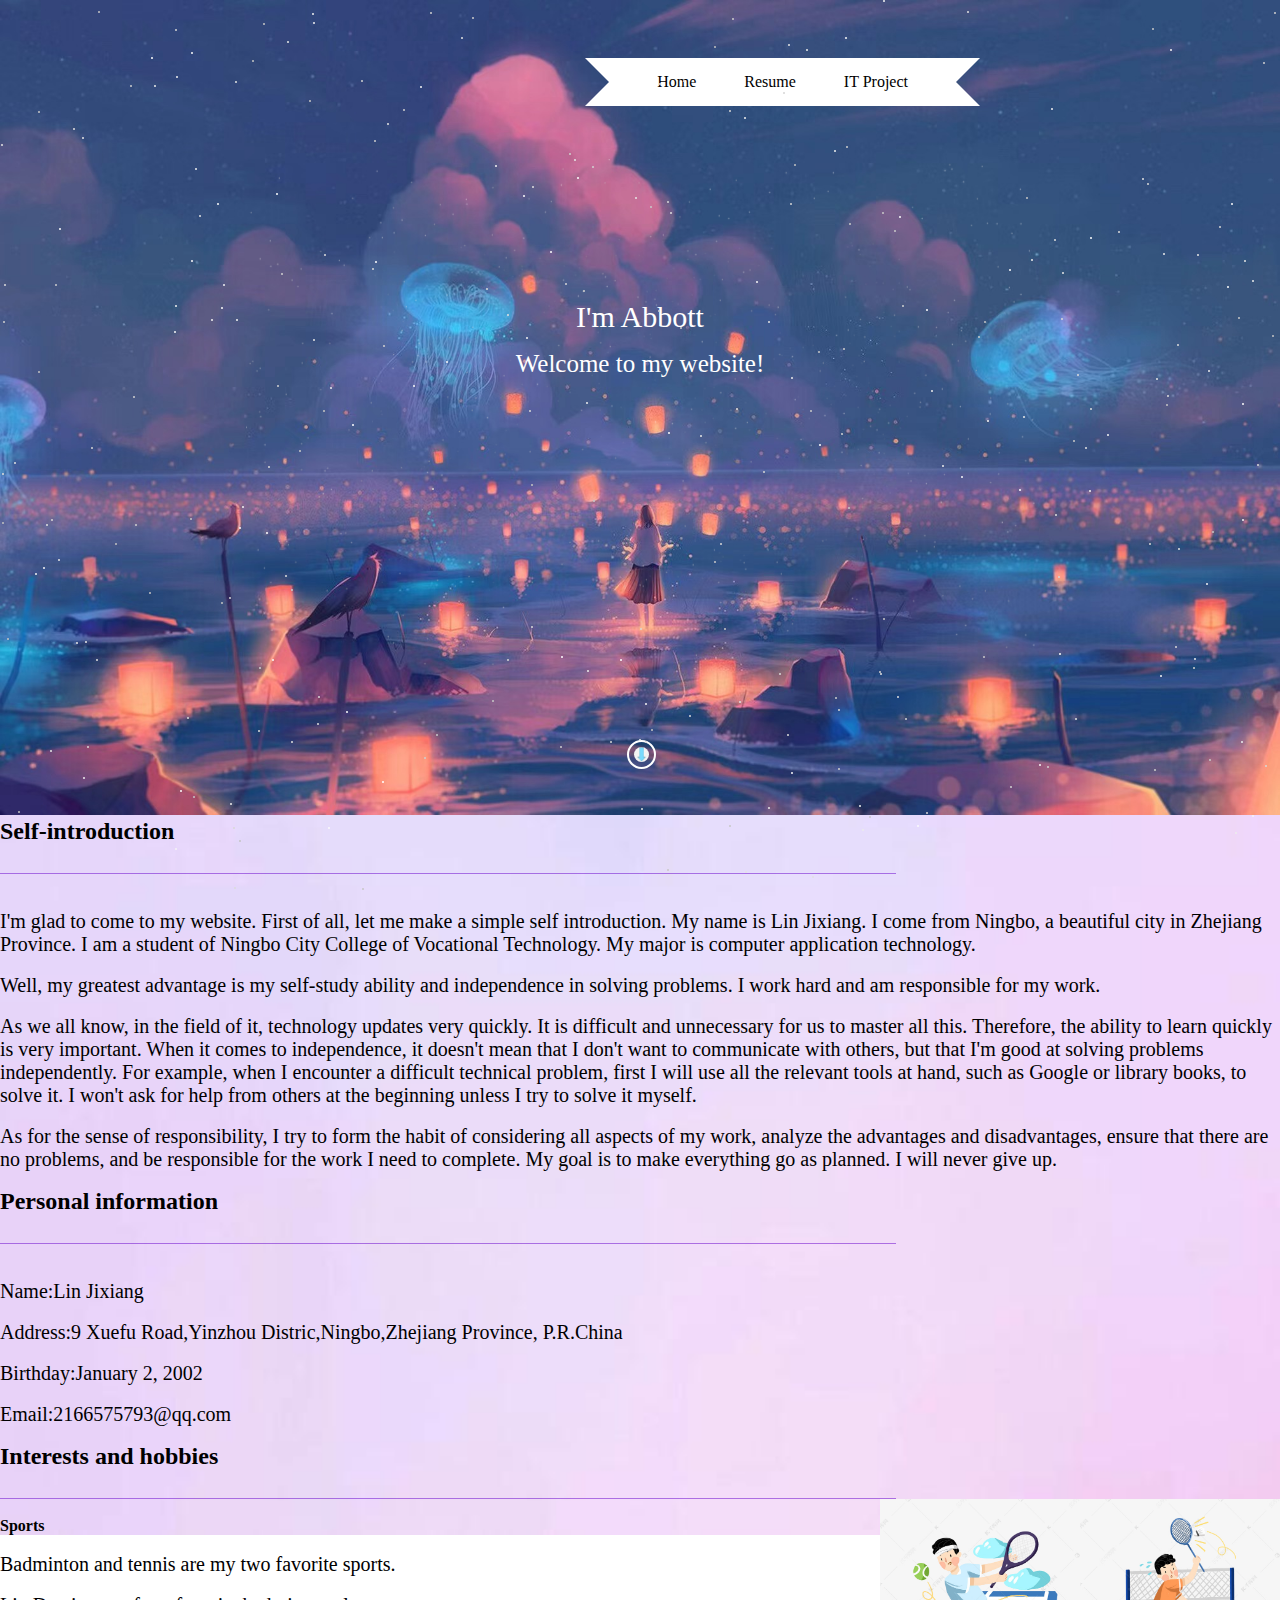
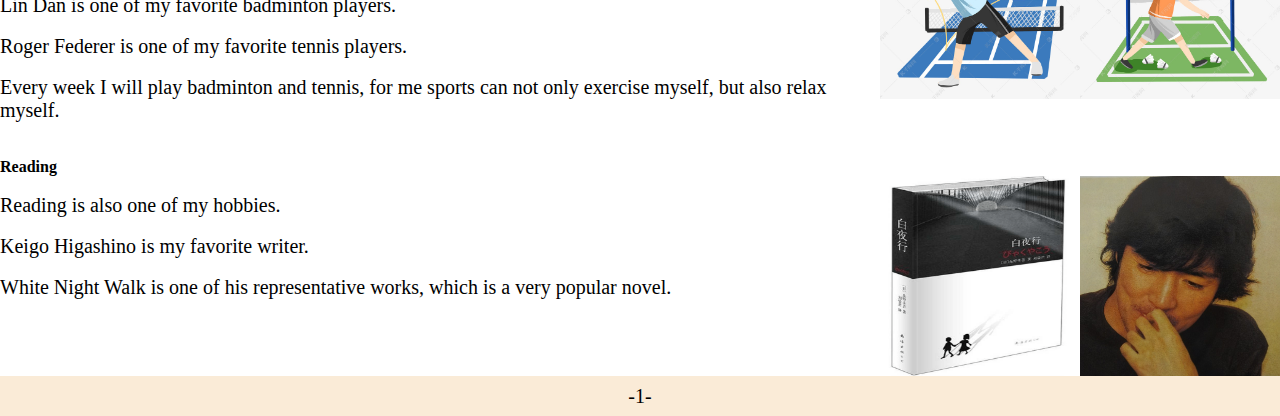
<file: index.html>
<!DOCTYPE html>
<html lang="en" >
<head>
  <meta charset="UTF-8">
  <title>CodePen - A Pen by Abbott</title>
  <link rel="stylesheet" href="./style.css">
<link rel="icon" href="favicon.ico">
</head>
<body>
<!-- partial:index.partial.html -->
<html>


    <div class="home">
        <div class="content">
            <div class="stars"></div>
            <img class="bgc" src="p1.jpg" width="100%" alt="">
          <head>
           <h2 class="title">I'm Abbott </h2>
            <h2 class="titles">Welcome to my website! </h2>
            
            </head>
            <img class="icon" src="p3.jpg" alt="">
            <div class='ribbon'>
                <a href='index.html'><span>Home</span></a>
                <a href='cv.html'><span>Resume</span></a>
                <a href='it.html'><span>IT Project</span></a>

            </div>

        </div>
     
      
       
       
        
 <h1> Self-introduction </h1>
      <br> 
<br>
        <p>I'm glad to come to my website. First of all, let me make a simple self introduction. My name is Lin Jixiang. I come from Ningbo, a beautiful city in Zhejiang Province. I am a student of Ningbo City College of  Vocational Technology. My major is computer application technology. </p>
<br>
<p>Well, my greatest advantage is my self-study ability and independence in solving problems. I work hard and am responsible for my work. </p><br>

<p>As we all know, in the field of it, technology updates very quickly. It is difficult and unnecessary for us to master all this. Therefore, the ability to learn quickly is very important. 

When it comes to independence, it doesn't mean that I don't want to communicate with others, but that I'm good at solving problems independently. For example, when I encounter a difficult technical problem, first I will use all the relevant tools at hand, such as Google or library books, to solve it. I won't ask for help from others at the beginning unless I try to solve it myself. </p><br>

<p>As for the sense of responsibility, I try to form the habit of considering all aspects of my work, analyze the advantages and disadvantages, ensure that there are no problems, and be responsible for the work I need to complete. My goal is to make everything go as planned. I will never give up. </p><br>
        
<h1> Personal information</h1><br><br>
      <p>Name:Lin Jixiang</p>
      <br>
      
<p>Address:9 Xuefu Road,Yinzhou Distric,Ningbo,Zhejiang Province, P.R.China</p>
      
      <br>
<p>Birthday:January 2, 2002</p>
      <br>



<p>
Email:2166575793@qq.com</p><br>
      
       <h1> Interests and hobbies </h1> 
    <img style="float:right" src="p4.jpg" alt="Trulli" width="200" height="200">
       <img style="float:right" src="p5.jpg" alt="Trulli" width="200" height="200"><br>
     <h4>Sports</h4><br>
      <p>Badminton and tennis are my two favorite sports.</p>
      <br>
      <p> Lin Dan is one of my favorite badminton players.</p>
      <br>
      <p> Roger Federer is one of my favorite tennis players.</p>
      <br>
      <p>Every week I will play badminton and tennis, for me sports can not only exercise myself, but also relax myself.</p> <br>
      <br>
      <h4>Reading</h4>
         <img style="float:right" src="p6.jpg" alt="Trulli" width="200" height="200">
         <img style="float:right" src="p7.jpg" alt="Trulli" width="200" height="200"><br>
        <p>Reading is also one of my hobbies. </p><br>
       <p> Keigo Higashino is my favorite writer.</p>
      <br>
       <p> White Night Walk is one of his representative works, which is a very popular novel.</p>
      </div>
<div class="footer">
  <p>-1-</p >
</div>
<body>  
</html>
<!-- partial -->
  
</body>
</html>
</file>
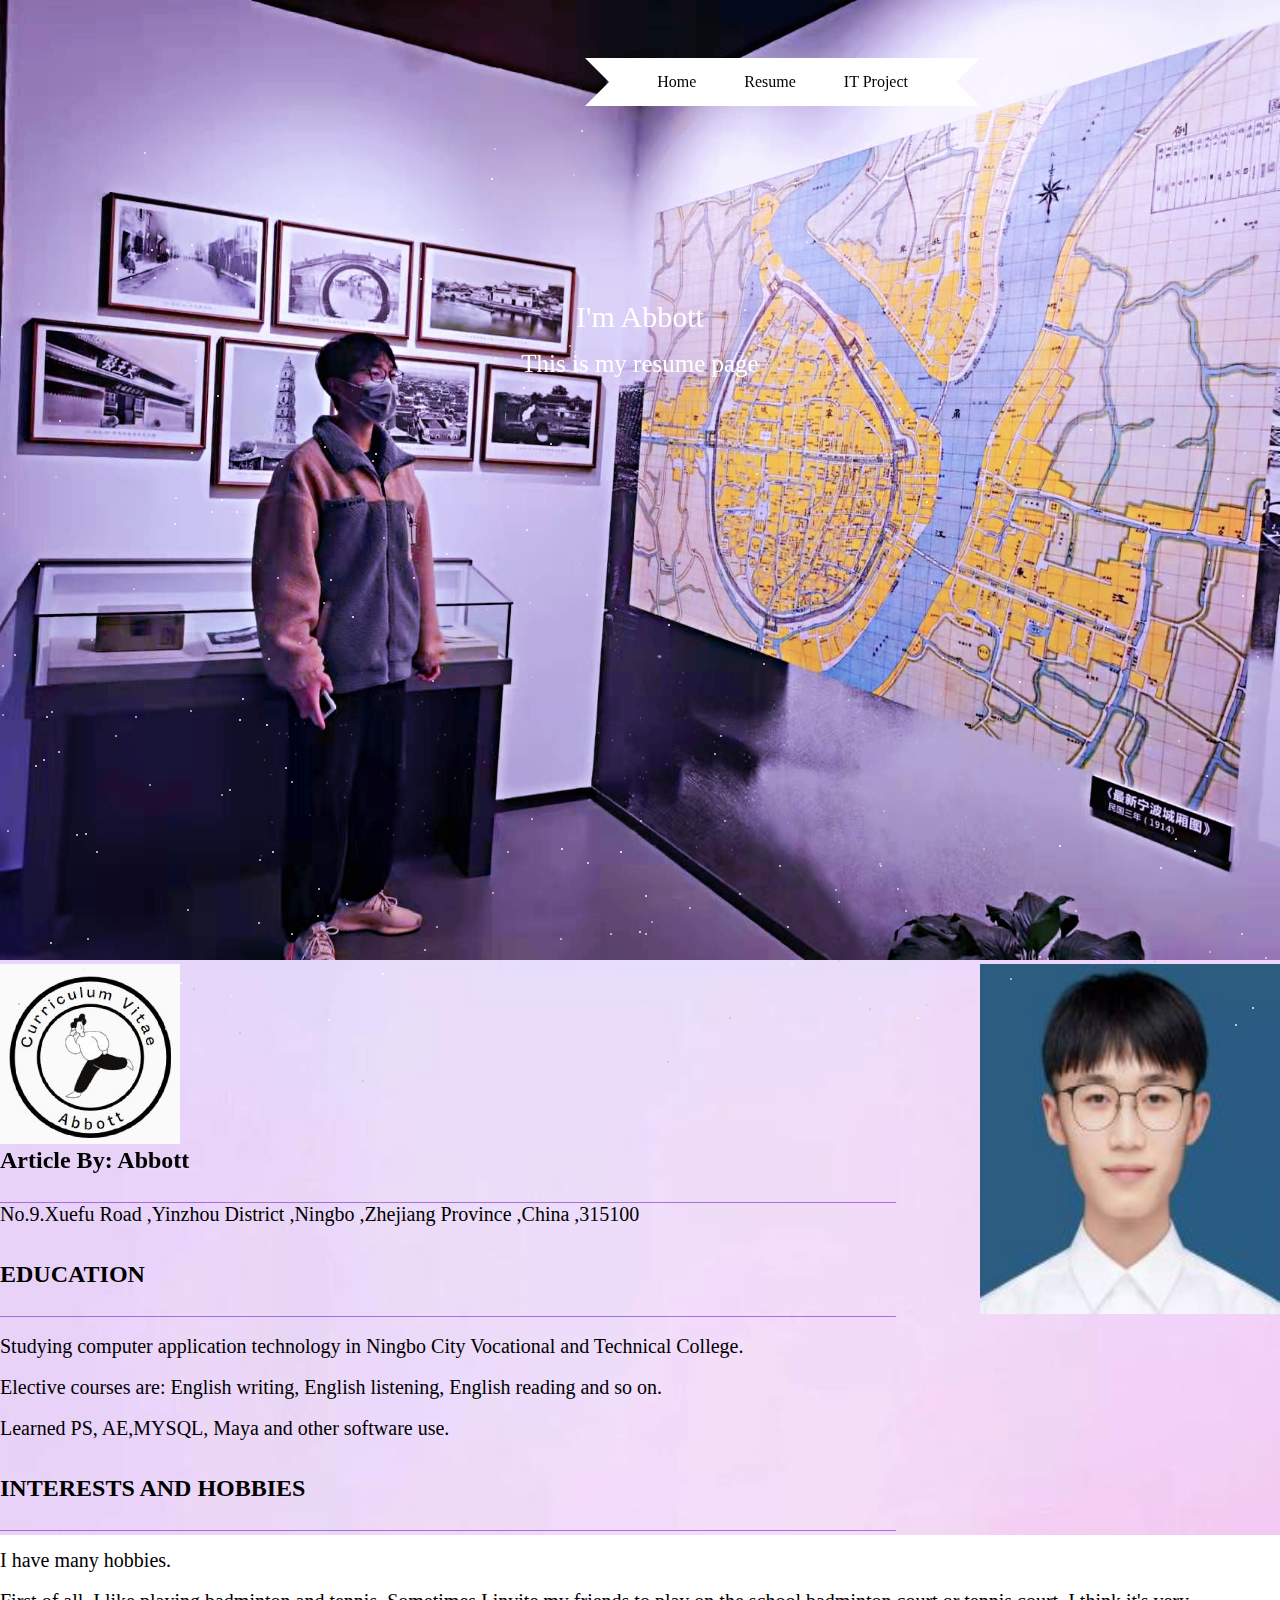
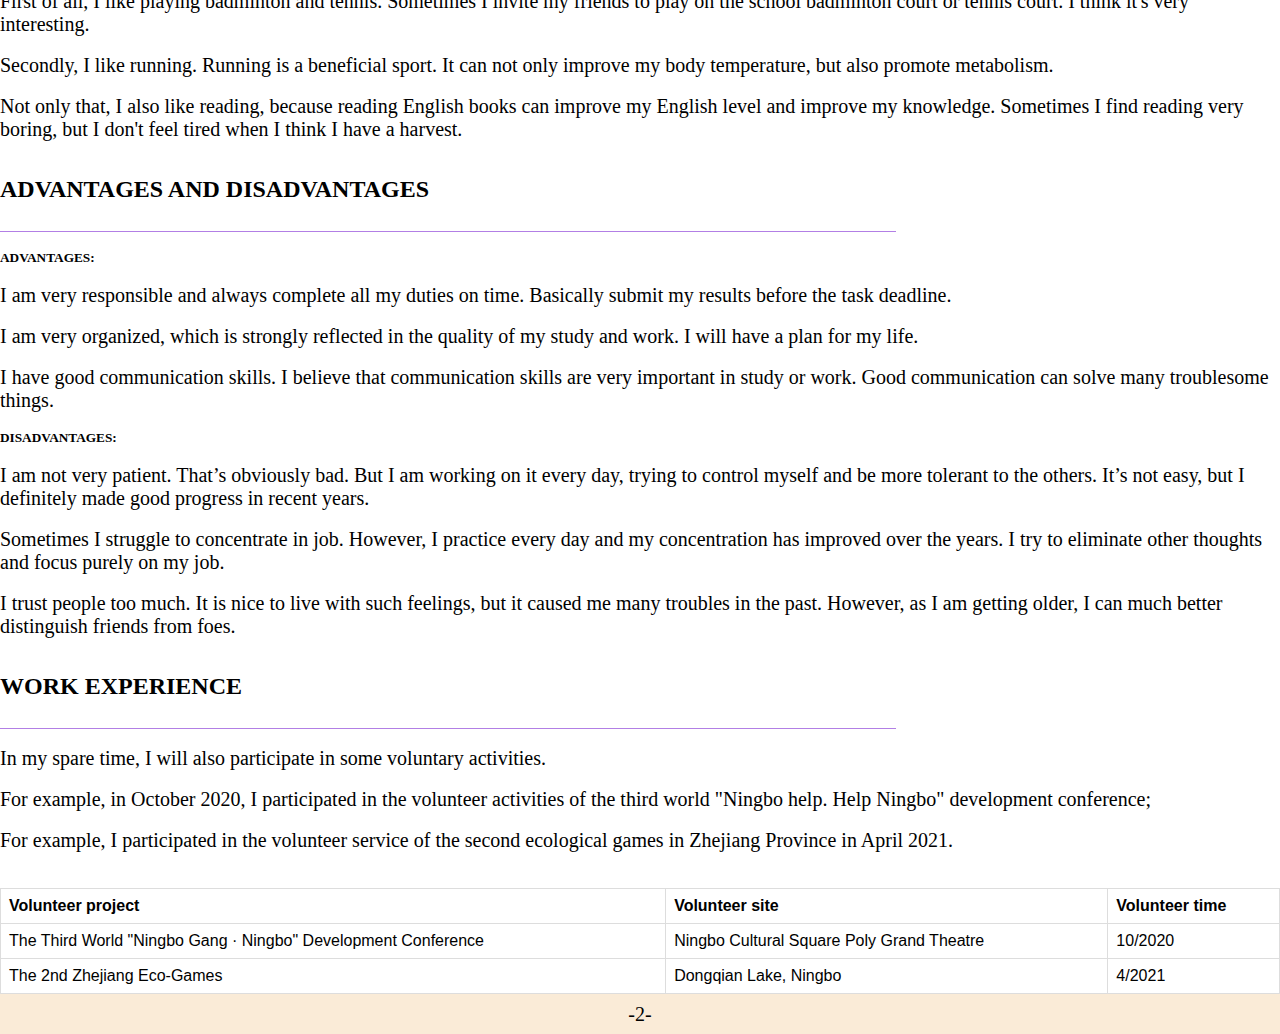
<file: cv.html>
<!DOCTYPE html>
<html lang="en" >
<head>
  <meta charset="UTF-8">
  <title>CodePen - A Pen by Abbott</title>
  <link rel="stylesheet" href="./style1.css">
<link rel="icon" href="favicon.ico">

</head>
<body>
<!-- partial:index.partial.html -->
<html>


    <div class="home">
        <div class="content">
            <div class="stars"></div>
            <img class="bgc" src="p8.jpg" width="100%" alt="">

          <head>

<img style="float:right" src="p9.jpg" alt="Trulli" width="300" height="350">
<img src='p10.jpg' class='writer-img' >
<h1 class='byline'>Article By: Abbott</h1>
           <h2 class="title">I'm Abbott </h2>
            <h2 class="titles">This is my resume page </h2>
           </head>
         
            <div class='ribbon'>
                <a href='index.html'><span>Home</span></a>
                <a href='cv.html'><span>Resume</span></a>
                <a href='it.html'><span>IT Project</span></a>

            </div>

        </div>
     
      
       <body>
      
 
   <p>No.9.Xuefu Road ,Yinzhou District ,Ningbo ,Zhejiang Province ,China ,315100</p><br>
  <br>
  <h1> EDUCATION</h1><br>
<p> Studying computer application technology in Ningbo City Vocational and Technical College.</p><br>
  <p>Elective courses are: English writing, English listening, English reading and so on.</p><br>
  <p>Learned PS, AE,MYSQL, Maya and other software use.</p><br><br>
 <h1> INTERESTS AND HOBBIES</h1><br>
  <p>I have many hobbies.</P><br>
  <P> First of all, I like playing badminton and tennis. Sometimes I invite my friends to play on the school badminton court or tennis court. I think it's very interesting. </P><br>
  
  <P>Secondly, I like running. Running is a beneficial sport. It can not only improve my body temperature, but also promote metabolism. </P><br>
  
  <P>Not only that, I also like reading, because reading English books can improve my English level and improve my knowledge. Sometimes I find reading very boring, but I don't feel tired when I think I have a harvest. </p><br><br>
   <h1> ADVANTAGES AND DISADVANTAGES </h1><br>
  <h5>ADVANTAGES: </h5><br>
<p>I am very responsible and always complete all my duties on time. Basically submit my results before the task deadline.</p><br>

<p>I am very organized, which is strongly reflected in the quality of my study and work. I will have a plan for my life.</p><br>

<p>I have good communication skills. I believe that communication skills are very important in study or work. Good communication can solve many troublesome things.</p><br>
  
  <h5>DISADVANTAGES: </h5><br>
 
  <p>I am not very patient. That’s obviously bad. But I am working on it every day, trying to control myself and be more tolerant to the others. It’s not easy, but I definitely made good progress in recent years.</p><br>

<p>Sometimes I struggle to concentrate in job. However, I practice every day and my concentration has improved over the years. I try to eliminate other thoughts and focus purely on my job.</p><br>

<p>I trust people too much. It is nice to live with such feelings, but it caused me many troubles in the past. However, as I am getting older, I can much better distinguish friends from foes. </p><br><br>
   <h1> WORK EXPERIENCE</h1><br>
  <P> In my spare time, I will also participate in some voluntary activities. </p><br>
<p>For example, in October 2020, I participated in the volunteer activities of the third world "Ningbo help. Help Ningbo" development conference;</p> <br>
<p>For example, I participated in the volunteer service of the second ecological games in Zhejiang Province in April 2021.</P><br>
</div>
<!-- Volunteer Service Experience -->
  <table>
 <head>
<style>
table {
  font-family: arial, sans-serif;
  border-collapse: collapse;
  width: 100%;
}

td, th {
  border: 1px solid #dddddd;
  text-align: left;
  padding: 8px;
{
{
  background-color: #dddddd;
}
</style>
</head>


<br>
 

  <tj>
    <th>Volunteer project</th>
    <th>Volunteer site</th>
    <th>Volunteer time</th>
  </tr>
  <tr>
    <td>The Third World "Ningbo Gang · Ningbo" Development Conference</td>
    <td>Ningbo Cultural Square Poly Grand Theatre</td>
    <td>10/2020</td>
  </tr>
  <tr>
    <td>The 2nd Zhejiang Eco-Games</td>
    <td>Dongqian Lake, Ningbo</td>
    <td>4/2021</td>
  </tr>
</table>
  

</div>
<div class="footer">
  <p>-2-</p >
</div>
    
   
      <body>  
</html>
<!-- partial -->
  
</body>
</html>
</file>
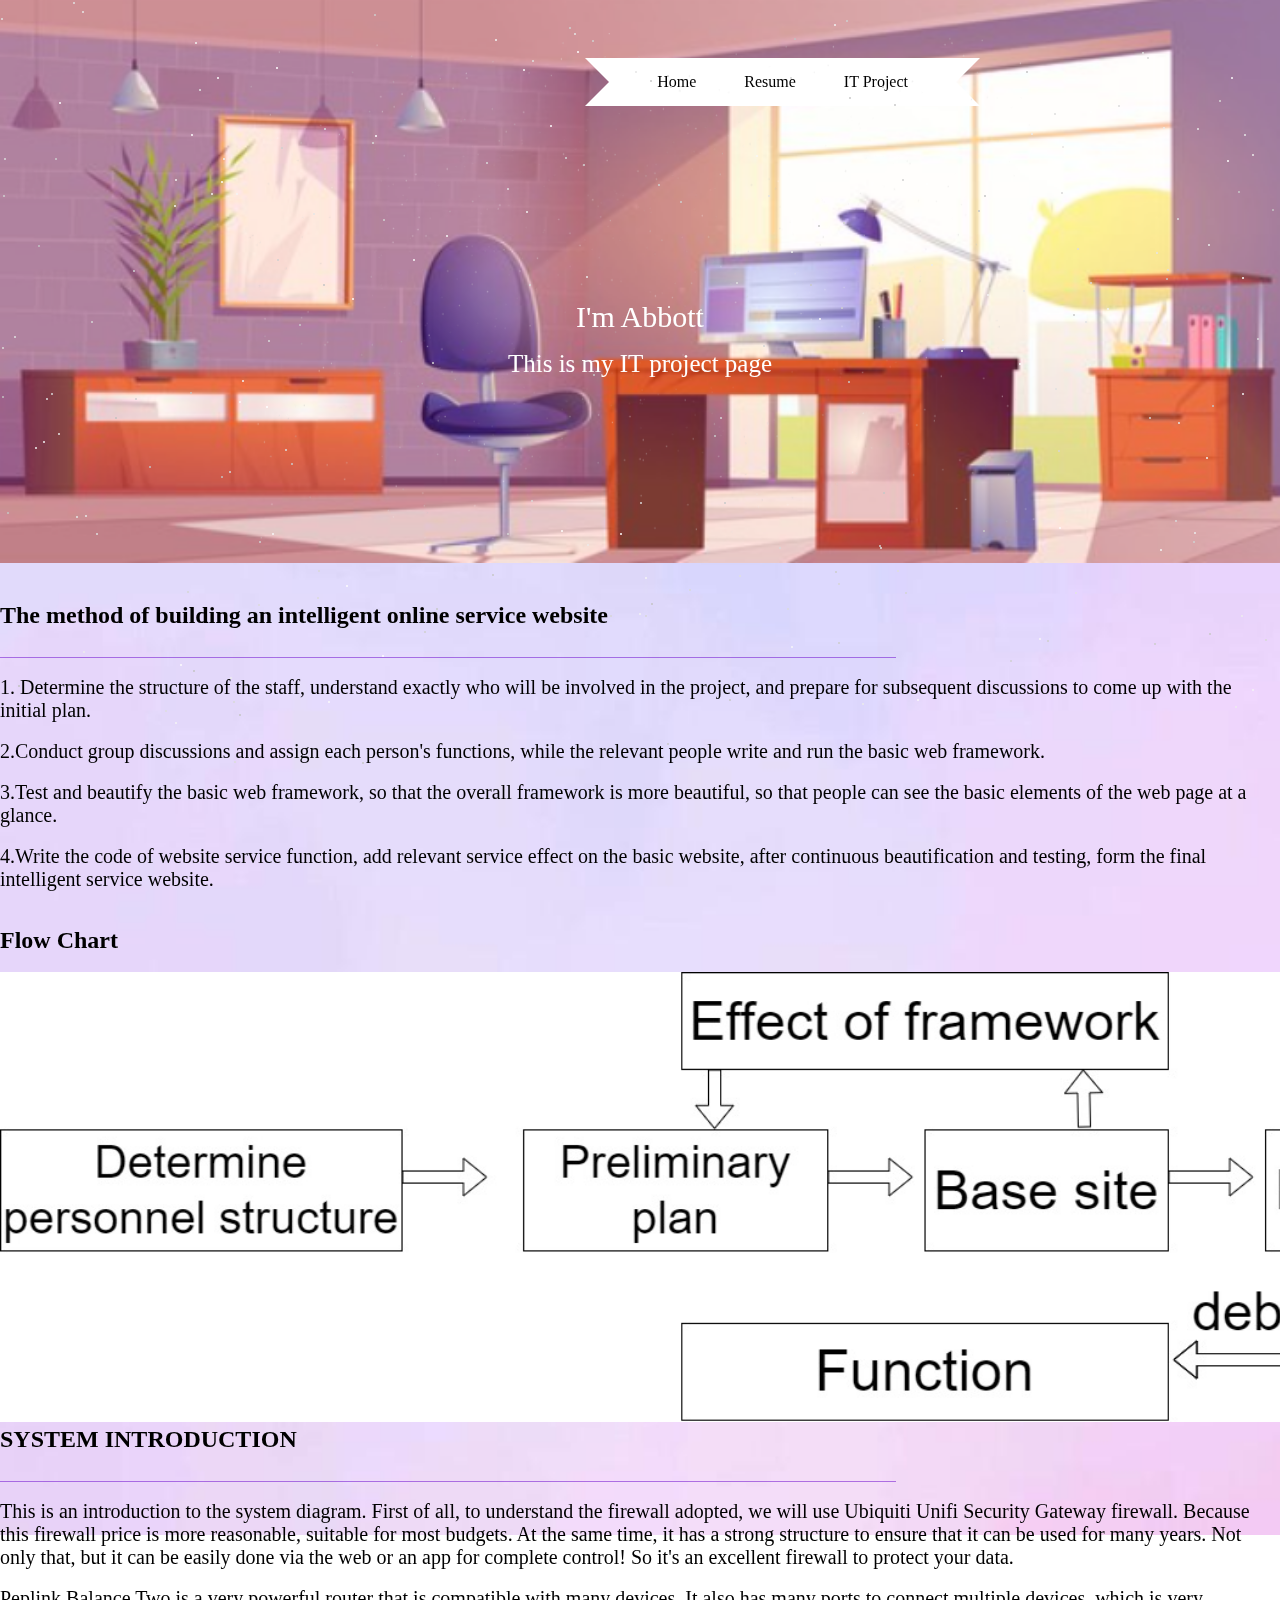
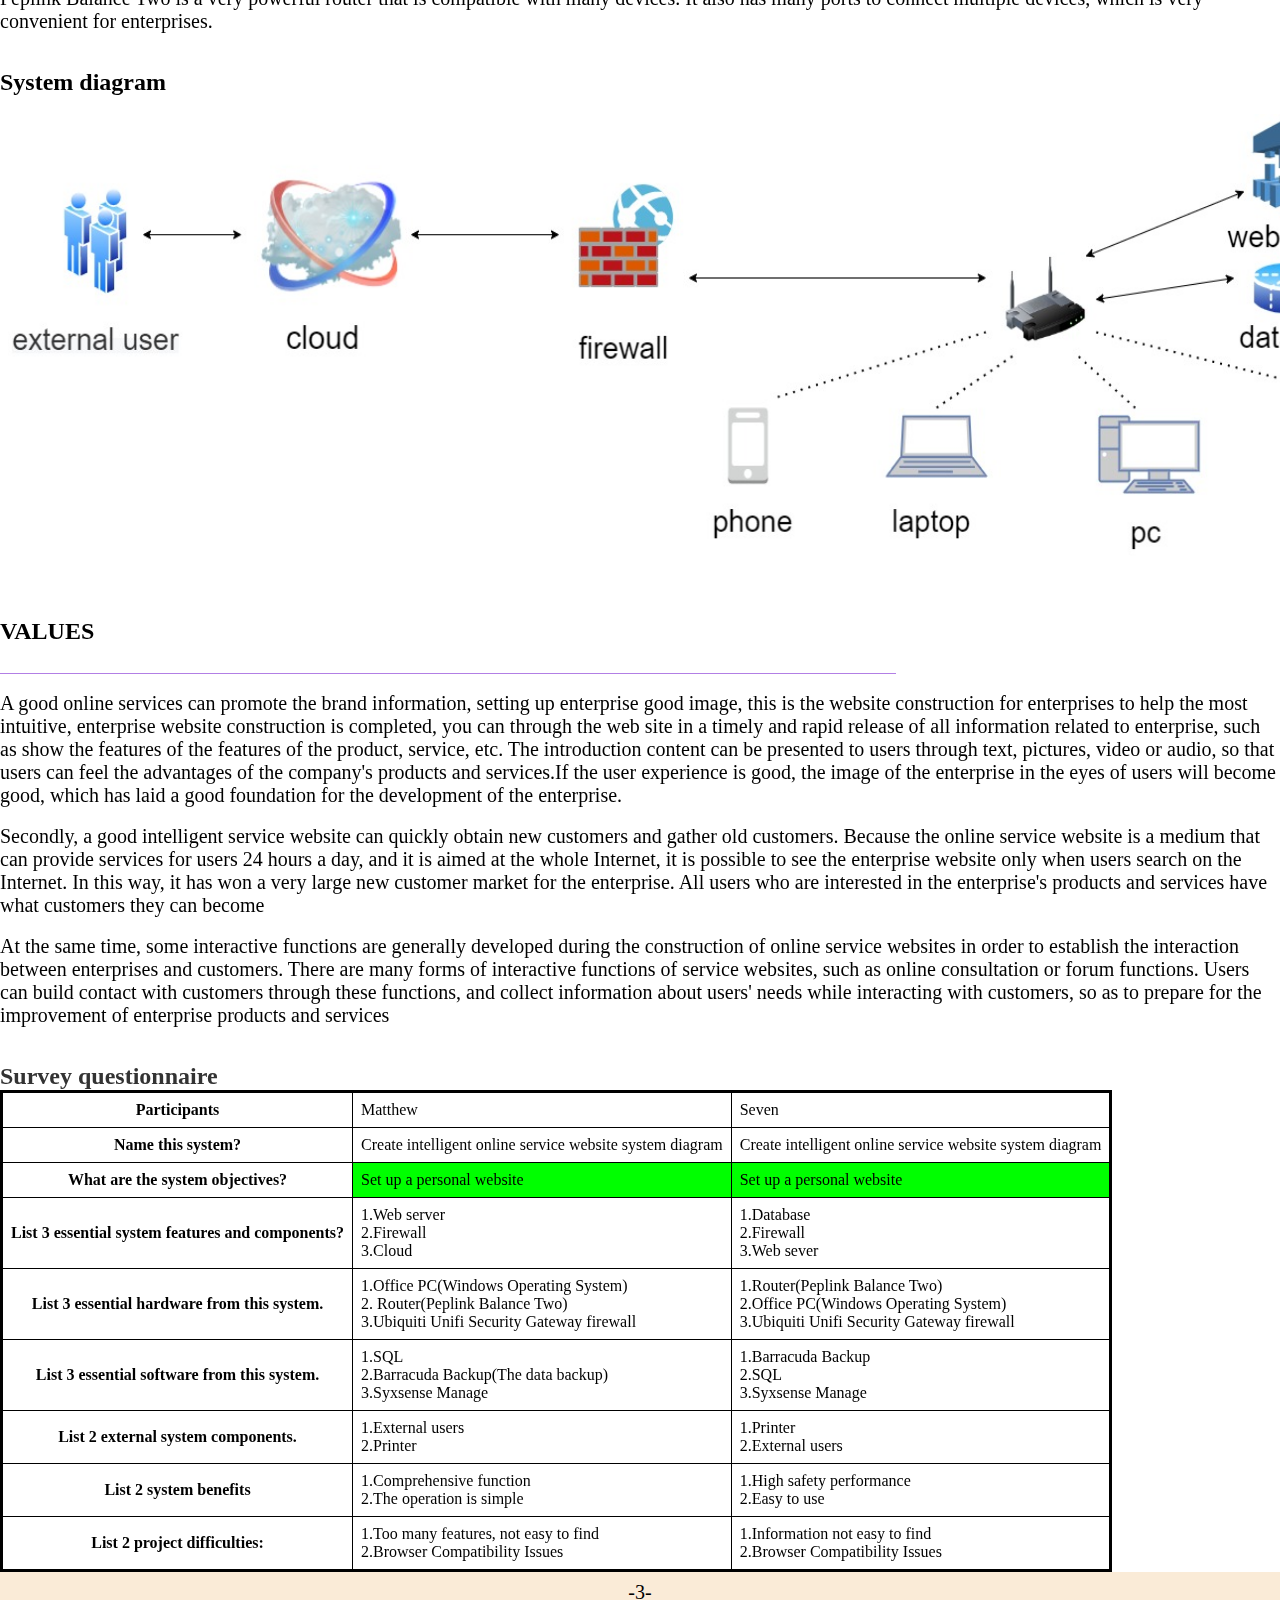
<file: it.html>
<!DOCTYPE html>
<html lang="en" >
<head>
  <meta charset="UTF-8">
  <title>CodePen - A Pen by Abbott</title>
  <link rel="stylesheet" href="./style2.css">
<link rel="icon" href="favicon.ico">
</head>
<body>
<!-- partial:index.partial.html -->
<html>


    <div class="home">
        <div class="content">
            <div class="stars"></div>
            <img class="bgc" src="p11.jpg" width="100%" alt="">
          <head>
           <h2 class="title">I'm Abbott </h2>
            <h2 class="titles">This is my IT project page </h2>
            
            </head>
           
            <div class='ribbon'>
                <a href='index.html'><span>Home</span></a>
                <a href='cv.html'><span>Resume</span></a>
                <a href='it.html'><span>IT Project</span></a>

            </div>

        </div>
     
      
       <body>
      
       
         <br><br>
        
          

</head>

<body>
<div class='content'>


  <h1> The method of building an intelligent online service website</h1><br>
<p>1. Determine the structure of the staff, understand exactly who will be involved in the project, and prepare for subsequent discussions to come up with the initial plan.</p><br>
  <p>2.Conduct group discussions and assign each person's functions, while the relevant people write and run the basic web framework.</p><br>
  <p>3.Test and beautify the basic web framework, so that the overall framework is more beautiful, so that people can see the basic elements of the web page at a glance.</p><br>
  <p>4.Write the code of website service function, add relevant service effect on the basic website, after continuous beautification and testing, form the final intelligent service website.</p>
  <br>
  <br>
  <h2>Flow Chart</h2>
     <br>
 <p style="text-align: center;">

        <img src="lct.jpg" alt="Trulli" width="1850" height="450">

    </p>

  <h1> SYSTEM INTRODUCTION </h1>
  <br>
  
  <p> This is an introduction to the system diagram. First of all, to understand the firewall adopted, we will use Ubiquiti Unifi Security Gateway firewall. Because this firewall price is more reasonable, suitable for most budgets. At the same time, it has a strong structure to ensure that it can be used for many years. Not only that, but it can be easily done via the web or an app for complete control! So it's an excellent firewall to protect your data.</p><br>
  <p>Peplink Balance Two is a very powerful router that is compatible with many devices. It also has many ports to connect multiple devices, which is very convenient for enterprises.</p>
  <br><br>
<h2>System diagram</h2>
<br>
<p style="text-align: center;">

        <img src="xtt.jpg" alt="Trulli" width="1900" height="500">

    </p>

  <h1> VALUES </h1><br>

  <p>A good online services can promote the brand information, setting up enterprise good image, this is the website construction for enterprises to help the most intuitive, enterprise website construction is completed, you can through the web site in a timely and rapid release of all information related to enterprise, such as show the features of the features of the product, service, etc. The introduction content can be presented to users through text, pictures, video or audio, so that users can feel the advantages of the company's products and services.If the user experience is good, the image of the enterprise in the eyes of users will become good, which has laid a good foundation for the development of the enterprise.</p><br>
  <p>Secondly, a good intelligent service website can quickly obtain new customers and gather old customers. Because the online service website is a medium that can provide services for users 24 hours a day, and it is aimed at the whole Internet, it is possible to see the enterprise website only when users search on the Internet. In this way, it has won a very large new customer market for the enterprise. All users who are interested in the enterprise's products and services have what customers they can become</p><br>
  <p>At the same time, some interactive functions are generally developed during the construction of online service websites in order to establish the interaction between enterprises and customers. There are many forms of interactive functions of service websites, such as online consultation or forum functions. Users can build contact with customers through these functions, and collect information about users' needs while interacting with customers, so as to prepare for the improvement of enterprise products and services</p>
  <br>
  <br>

      <table>
  <caption>Survey questionnaire </caption>
  <thead>
   
  </thead>
  <tbody>
     <tr>
      <th>Participants</th>
      <td>Matthew</td>
      <td>Seven</td>
     
    </tr>
    <tr>
      <th>Name this system? </th>
      <td>Create intelligent online service website system diagram</td>
      <td>Create intelligent online service website system diagram</td>
      
 

    </tr>
    <tr>
      <th>What are the system objectives? </th>
      <td bgcolor="#00FF00" >Set up a personal website</td>
      <td bgcolor="#00FF00" >Set up a personal website</td>
      
    </tr>
    <tr>
      <th>List 3 essential system features and components?</th>
      <td>1.Web server <br>2.Firewall <br>3.Cloud</td>
      <td>1.Database <br>2.Firewall <br>3.Web sever</td>
     
    </tr>
    <tr>
      <th>List 3 essential hardware from this system.</th>
      <td>1.Office PC(Windows Operating System) <br>2. Router(Peplink Balance Two) <br>3.Ubiquiti Unifi Security Gateway firewall</td>
      <td>1.Router(Peplink Balance Two) <br>2.Office PC(Windows Operating System) <br>3.Ubiquiti Unifi Security Gateway firewall</td>
     
    </tr>
    <tr>
      <th>List 3 essential software from this system.</th>
      <td>1.SQL<br>2.Barracuda Backup(The data backup) <br>3.Syxsense Manage</td>
      <td>1.Barracuda Backup<br>2.SQL<br>3.Syxsense Manage </td>
     
    </tr>
    <tr>
      <th>List 2 external system components.</th>
      <td>1.External users<br>2.Printer </td>
      <td>1.Printer <br>2.External users</td>
     
    </tr>
    
    <tr>
      <th>List 2 system benefits</th>
      <td>1.Comprehensive function<br>
        2.The operation is simple
      </td>
      <td>1.High safety performance
        <br>2.Easy to use</td>
     
    </tr>
    <tr>
      <th>List 2 project difficulties:</th>
      <td>1.Too many features, not easy to find<br> 2.Browser Compatibility Issues
      </td>
      <td>1.Information not easy to find<br>2.Browser Compatibility Issues
      </td>
     
    </tr>
    
   
    
   
    
  </tbody>
</table>

</div>
<div class="footer">
  <p>-3-</p >
</div>
    
   
      <body>  
</html>
<!-- partial -->
  
</body>
</html>
</file>
<file: style.css>
* {
    margin: 0;
    padding: 0
}

.home {
    height: 100%;
    overflow: hidden;
}

.content {
    perspective: 340px;
    width: 100%;
    position: relative;
}

h1 {
    color: white;
    text-align: center;
}

span {
    display: block;
    text-align: center;
}

.stars {
    position: absolute;
    top: 50%;
    left: 50%;
    width: 2px;
    height: 2px;
    z-index: 999;
    border-radius: 50%;
    box-shadow: -447px 387px #c4c4c4, -401px 118px #fafafa, -109px 217px #d9d9d9, -680px -436px #e3e3e3, 514px 360px #cccccc, -708px 298px #e8e8e8, -696px -270px #ededed, 116px -128px #f7f7f7, 179px 35px white, -404px -90px whitesmoke, -331px -309px #c4c4c4, -363px -24px #d1d1d1, 277px 416px #fafafa, -145px -244px whitesmoke, 123px 62px #d4d4d4, -407px 418px #d9d9d9, 535px 237px #d9d9d9, -466px -78px #f7f7f7, 257px 287px #dedede, 327px -398px #e0e0e0, -602px -38px #c2c2c2, 128px 398px #e6e6e6, 274px -446px #d1d1d1, -602px -298px #c7c7c7, 526px -5px #c4c4c4, -90px -158px #fcfcfc, 5px 294px whitesmoke, -633px 229px #c4c4c4, -475px 427px #dedede, 586px -453px #f2f2f2, 180px -432px #c7c7c7, -637px -88px #cfcfcf, -453px 308px #d6d6d6, -111px 1px #d9d9d9, 573px -450px #ededed, 198px 300px #d6d6d6, -355px 166px #dedede, -715px 13px #e3e3e3, 262px -104px #d1d1d1, 147px 325px #dbdbdb, 1px 399px #dbdbdb, 286px -100px white, 43px -329px #e8e8e8, 617px 55px #d9d9d9, -168px -392px #cccccc, 84px 219px #c9c9c9, 507px -226px #d9d9d9, -327px -70px #e6e6e6, 386px -212px #c4c4c4, -717px 4px #cfcfcf, 502px -231px #e3e3e3, 302px 56px #ededed, 649px 341px #c7c7c7, 569px 350px #c9c9c9, 516px -31px #e6e6e6, 689px 447px #c2c2c2, 591px -206px #fafafa, 422px -137px #e6e6e6, -510px -324px #cccccc, -649px 287px #c2c2c2, -194px -48px #f7f7f7, -279px -329px #d1d1d1, -406px 478px #dbdbdb, -735px -87px #c9c9c9, 30px -197px #dedede, -564px 233px #e6e6e6, -486px -324px #ededed, -54px -7px #ededed, -441px -194px #e3e3e3, -133px -95px #e0e0e0, -722px -73px #d6d6d6, 595px 423px #ededed, 568px -39px #ededed, 370px 377px #d1d1d1, -419px -102px #fcfcfc, -450px 109px #c4c4c4, -57px -119px #d1d1d1, -582px 150px #e6e6e6, 206px -263px #cfcfcf, 582px -461px #c9c9c9, -268px -141px #d9d9d9, -148px 291px #c7c7c7, 254px -179px #c9c9c9, 725px 424px #f0f0f0, 391px -150px #ebebeb, 89px -299px #d4d4d4, 170px 1px #c9c9c9, 243px 209px #c7c7c7, 27px 460px #c9c9c9, -465px -380px #d4d4d4, 530px -360px whitesmoke, -626px 53px #e0e0e0, 706px 218px #d9d9d9, 40px -82px #cccccc, -5px -212px #e6e6e6, -742px 33px #ebebeb, -714px 478px #e0e0e0, -585px -125px #cccccc, -216px 348px #cfcfcf, 601px 332px #ededed, 344px -88px #c4c4c4, 659px -22px #d1d1d1, -411px 188px #d6d6d6, -423px -206px #fcfcfc, -359px -136px #cfcfcf, 612px 406px whitesmoke, 725px 96px whitesmoke, 363px -446px white, -204px 325px #c9c9c9, 740px 176px #fafafa, -489px -352px white, -638px 64px #dbdbdb, 537px -65px #dbdbdb, 151px -32px #ebebeb, 681px 212px #fcfcfc, 604px -149px #e6e6e6, -542px -398px #c4c4c4, -707px 66px whitesmoke, -381px 258px #cfcfcf, -30px 332px #d6d6d6, 512px -381px #c9c9c9, 195px 288px #cccccc, -278px 479px #c7c7c7, 27px -208px #d6d6d6, -288px 15px white, -680px 248px #dedede, 433px 31px #c9c9c9, 150px -206px #d4d4d4, -79px 247px white, -594px 115px #e0e0e0, 99px 292px #e0e0e0, 673px -269px #dedede, -257px -64px #d1d1d1, 449px 81px #f2f2f2, 18px -99px #d1d1d1, -694px 415px #f7f7f7, 240px 264px #e0e0e0, 450px -172px white, 383px 7px #e8e8e8, 338px -73px #c9c9c9, 291px -19px #ebebeb, 659px 137px #d1d1d1, 602px -6px #fcfcfc, 554px 249px #ebebeb, 625px 356px #d9d9d9, 579px -183px #d6d6d6, -20px 250px white, -401px 431px #c4c4c4, -645px -232px #cccccc, -265px -148px white, 553px 258px #d1d1d1, 166px -360px #ebebeb, 719px 51px #ededed, 612px -129px #ebebeb, -465px -104px #f2f2f2, -154px -121px #d9d9d9, -1px 330px #f2f2f2, -666px 248px #f7f7f7, -720px 264px #ededed, 148px -365px #e6e6e6, -388px -349px #c4c4c4, 128px -88px #e3e3e3, -683px -274px #fafafa, -341px 41px #c9c9c9, -59px -471px #f0f0f0, -3px -427px #c2c2c2, 418px 167px #d6d6d6, 343px 247px #c7c7c7, 623px -347px #d1d1d1, 716px -217px white, 243px -409px whitesmoke, -75px -126px #d6d6d6, -730px -91px #c9c9c9, -210px -397px #cfcfcf, -349px 180px #c9c9c9, -567px -281px #e0e0e0, -460px 381px #fcfcfc, -310px -22px #ededed, 450px -1px #dbdbdb, -405px -328px #e3e3e3, 5px 332px #d6d6d6, -294px 302px #fcfcfc, -398px 97px whitesmoke, -696px 325px #cfcfcf, -589px 110px #d6d6d6, 353px -411px #dbdbdb, -697px -318px #ebebeb, -114px -72px #f0f0f0, 259px -193px #fcfcfc, 60px 26px #e6e6e6, -63px -232px white, 205px -372px #f7f7f7, -464px -333px #f2f2f2, -374px 123px white, -377px -386px #c7c7c7, -80px 337px #cccccc, 478px -178px #dbdbdb, 222px 420px #ebebeb, -707px 99px #c4c4c4, 716px -132px #fafafa, -253px -286px #e3e3e3, 646px 178px #f0f0f0, 201px 24px #d1d1d1, 178px -58px #c7c7c7, -557px 368px #ededed, 0px 219px #d9d9d9, -266px -269px #cccccc, 242px -197px #c9c9c9, -419px 193px #c2c2c2, -47px 91px #c7c7c7, -109px 75px #c2c2c2, -146px -453px #d6d6d6, 671px -350px #f2f2f2, 421px -91px #d9d9d9, 738px 19px #ededed, -316px -155px #dedede, 419px 244px #fcfcfc, -278px -418px #d6d6d6, -581px -181px #fcfcfc, 139px 264px #d9d9d9, 691px -11px #ebebeb, -622px 402px #c2c2c2, 219px 396px #f0f0f0, -149px -423px white, -716px -78px #d9d9d9, -590px 341px #e6e6e6, -208px 79px #d6d6d6, -227px -24px #f7f7f7, 239px 262px #d1d1d1, 740px 443px #f7f7f7, 509px 134px #d6d6d6, -555px 232px #e8e8e8, -67px -427px #cfcfcf, -368px 250px #f7f7f7, 715px -415px #fafafa, 411px -301px #f0f0f0, -322px 287px #d9d9d9, -429px -90px #f2f2f2, -327px -387px #f0f0f0, -491px 183px #c2c2c2, -133px 250px #d4d4d4, 538px 139px #e3e3e3, -417px -125px #f0f0f0, 653px -351px #e6e6e6, -549px 38px #d4d4d4, 602px 110px whitesmoke, 415px 105px #e0e0e0, -733px -371px #cfcfcf, 286px 403px #d4d4d4, 11px 320px #c4c4c4, -597px 158px whitesmoke, 716px -350px whitesmoke, 321px 67px #fafafa, -237px -300px #cfcfcf, 74px 152px #c9c9c9, 587px -123px #fcfcfc, 699px -332px whitesmoke, 399px 355px #f7f7f7, -323px 314px #dbdbdb, 89px 416px #c7c7c7, 445px 38px #e3e3e3, 572px 122px #c4c4c4, -258px 372px white, 49px 306px #d9d9d9, 437px -35px #dedede, 566px 174px #f2f2f2, 732px -299px whitesmoke, -410px 394px #ededed, 131px -415px white, 19px -326px #e8e8e8, -700px -188px #d1d1d1, 96px -1px #e0e0e0, -328px -396px #f0f0f0, -117px -214px #fcfcfc, -53px 261px #ebebeb, 80px 134px #d6d6d6, -364px -216px white, -636px -125px #dbdbdb, -639px -265px #e3e3e3, 208px 98px #c7c7c7, 172px 467px #e0e0e0, 435px 309px #e3e3e3, 194px -259px #f0f0f0, 209px -186px #c9c9c9, -312px 418px #fafafa, 229px 407px #c9c9c9, -449px -357px #fafafa, 674px 121px #e8e8e8, 608px -429px #ebebeb, -431px -428px #cfcfcf, 105px 462px #e3e3e3, -179px -372px #e3e3e3, 143px -317px #d6d6d6, -449px -149px #fafafa, -544px 250px #dedede, -220px -323px whitesmoke, 658px 8px whitesmoke, -656px -244px #e8e8e8, 347px 11px whitesmoke, 694px -230px #f7f7f7, -317px 1px #c4c4c4, 28px 23px #fcfcfc, -382px 321px #dbdbdb, 632px -74px #c4c4c4, 154px -245px #c2c2c2, -553px 337px #d6d6d6, -48px -243px #d1d1d1, 92px -391px #cccccc, -71px -256px #cfcfcf, -372px 57px #d9d9d9, 369px -140px #fcfcfc, 675px 81px #c2c2c2, -663px 254px #cccccc, 703px -203px #ededed, 74px -363px #c2c2c2, 643px -458px #d1d1d1, 198px 359px #cccccc, 265px 309px #d4d4d4, -353px -368px #e8e8e8, -465px 439px whitesmoke, 693px 360px #c9c9c9, 634px -397px #d1d1d1, 467px 25px whitesmoke, -558px -272px #e6e6e6, 671px 69px #dbdbdb, 407px 357px #cfcfcf, 379px 80px white, 10px -203px #c9c9c9, 104px -292px #f0f0f0, -667px -29px #d1d1d1, 557px -155px #e6e6e6, -505px 115px #cfcfcf, -605px 164px #f2f2f2, -108px -223px #e0e0e0, 523px -156px #ebebeb, 691px 230px white, -507px -13px #d1d1d1, -349px 332px #dedede, 520px 266px whitesmoke, -66px -250px #e6e6e6, -496px -449px #ebebeb, 414px -170px #dedede, -649px 230px #ebebeb, 598px -92px #c7c7c7, -638px 113px #c2c2c2, 151px 363px #f7f7f7, -445px -241px #f0f0f0, 527px -14px #dedede, 203px -61px #cfcfcf, -716px -284px #ebebeb, -525px 134px #c2c2c2;
    animation: fly 15s linear infinite;
    transform-style: preserve-3d;
}

.stars:before,
.stars:after {
    content: "";
    position: absolute;
    width: inherit;
    height: inherit;
    box-shadow: inherit;
}

.stars:before {
    transform: translateZ(-300px);
    opacity: .6;
}

.stars:after {
    transform: translateZ(-600px);
    opacity: .4;
}

@keyframes fly {
    from {
        transform: translateZ(0px);
        opacity: .6;
    }
    to {
        transform: translateZ(200px);
        opacity: .8;
    }
}

.title {
    position: absolute;
    display: flex;
    justify-content: center;
    left: 0;
    right: 0;
    top: 300px;
    margin: auto;
    bottom: 0;
    color: #fff;
    font-size: 30px;
    font-weight: 500;
}

.titles {
    position: absolute;
    display: flex;
    justify-content: center;
    left: 0;
    right: 0;
    top: 350px;
    margin: auto;
    bottom: 0;
    color: #fff;
    font-size: 25px;
    font-weight: 500;
}

.icon {
    width: 15px;
    height: 15px;
    padding: 5px;
    border: 2px solid #fff;
    border-radius: 100%;
    position: absolute;
    left: 49%;
    bottom: 50px;
    animation: downs 2s linear infinite;
}

@keyframes downs {
    from {
        transform: translatey(0px);
        opacity: .6;
    }
    to {
        transform: translatey(30px);
        opacity: .8;
    }
}

.ribbon {
    display: flex;
    justify-content: center;
    position: absolute;
    right: 300px;
    top: 50px;
    margin: auto;
}

.ribbon:after,
.ribbon:before {
    margin-top: 0.5em;
    content: "";
    display: flex;
    ;
    border: 1.5em solid #fff;
}

.ribbon:after {
    border-right-color: transparent;
}

.ribbon:before {
    border-left-color: transparent;
}

.ribbon a:link,
.ribbon a:visited {
    color: #000;
    text-decoration: none;
    height: 3.5em;
    overflow: hidden;
}

.ribbon span {
    background: #fff;
    display: inline-block;
    line-height: 3em;
    padding: 0 1.5em;
    margin-top: 0.5em;
    position: relative;
    -webkit-transition: background-color 0.2s, margin-top 0.2s;
    /* Saf3.2+, Chrome */
    -moz-transition: background-color 0.2s, margin-top 0.2s;
    /* FF4+ */
    -ms-transition: background-color 0.2s, margin-top 0.2s;
    /* IE10 */
    -o-transition: background-color 0.2s, margin-top 0.2s;
    /* Opera 10.5+ */
    transition: background-color 0.2s, margin-top 0.2s;
}

.ribbon a:hover span {
    background: #FFD204;
    margin-top: 0;
}

.ribbon span:before {
    content: "";
    position: absolute;
    top: 3em;
    left: 0;
    border-right: 0.5em solid #9B8651;
    border-bottom: 0.5em solid #fff;
}

.ribbon span:after {
    content: "";
    position: absolute;
    top: 3em;
    right: 0;
    border-left: 0.5em solid #9B8651;
    border-bottom: 0.5em solid #fff;
}

.introduce {
    display: flex;
    flex-direction: column;
}

.introduce_item {
    display: flex;
    justify-content: center;
    margin-top: 60px;
}

.introduce_item_img {
    width: 800px;
    height: 500px;
}

.introduce_item_title {
    width: 300px;
    font-size: 18px;
    line-height: 36px;
    align-self: center;
    padding-left: 100px;
}

.introduce_item_titles {
    width: 300px;
    font-size: 18px;
    line-height: 36px;
    align-self: center;
    padding-right: 100px;
}



.icons {
    display: flex;
    justify-content: space-between;
    padding: 0 400px;
    box-sizing: border-box;
    overflow: hidden;
}

.icons_items {
    display: flex;
    flex-direction: column;
    font-size: 20px;
    margin-top: 80px;
    width: 200px;
}

.icons_items_imgs {
    width: 200px;
    margin-bottom: 30px;
}
body{
  background: url("p2.jpg") no-repeat center center fixed;
                -webkit-background-size: cover;
                -o-background-size: cover;                
                background-size: cover;
}

p{ color: #000000;
    font-size: 20px;
   }
h1 {
  color: #000000;
    font-size: 5px;
border-bottom: 1px solid rgba(102, 0, 204, 0.5);
color: #000000;
font-weight: 100;
font-size: 24px;
line-height: 24px;
padding-bottom: 30px;
text-align: left;
width: 70%;
Font-weight:bold 
}
.footer{
            width: 100%;
            height: 40px;
            line-height: 40px;
            text-align: center;
            font-size: 14px;
            background:  #FAEBD7;
            color: #000000;
            position: 0;
            bottom: 0;
        }
</file>
<file: style1.css>
* {
    margin: 0;
    padding: 0
}

.home {
    height: 100%;
    overflow: hidden;
}

.content {
    perspective: 340px;
    width: 100%;
    position: relative;
}

h1 {
    color: white;
    text-align: center;
}

span {
    display: block;
    text-align: center;
}

.stars {
    position: absolute;
    top: 50%;
    left: 50%;
    width: 2px;
    height: 2px;
    z-index: 999;
    border-radius: 50%;
    box-shadow: -447px 387px #c4c4c4, -401px 118px #fafafa, -109px 217px #d9d9d9, -680px -436px #e3e3e3, 514px 360px #cccccc, -708px 298px #e8e8e8, -696px -270px #ededed, 116px -128px #f7f7f7, 179px 35px white, -404px -90px whitesmoke, -331px -309px #c4c4c4, -363px -24px #d1d1d1, 277px 416px #fafafa, -145px -244px whitesmoke, 123px 62px #d4d4d4, -407px 418px #d9d9d9, 535px 237px #d9d9d9, -466px -78px #f7f7f7, 257px 287px #dedede, 327px -398px #e0e0e0, -602px -38px #c2c2c2, 128px 398px #e6e6e6, 274px -446px #d1d1d1, -602px -298px #c7c7c7, 526px -5px #c4c4c4, -90px -158px #fcfcfc, 5px 294px whitesmoke, -633px 229px #c4c4c4, -475px 427px #dedede, 586px -453px #f2f2f2, 180px -432px #c7c7c7, -637px -88px #cfcfcf, -453px 308px #d6d6d6, -111px 1px #d9d9d9, 573px -450px #ededed, 198px 300px #d6d6d6, -355px 166px #dedede, -715px 13px #e3e3e3, 262px -104px #d1d1d1, 147px 325px #dbdbdb, 1px 399px #dbdbdb, 286px -100px white, 43px -329px #e8e8e8, 617px 55px #d9d9d9, -168px -392px #cccccc, 84px 219px #c9c9c9, 507px -226px #d9d9d9, -327px -70px #e6e6e6, 386px -212px #c4c4c4, -717px 4px #cfcfcf, 502px -231px #e3e3e3, 302px 56px #ededed, 649px 341px #c7c7c7, 569px 350px #c9c9c9, 516px -31px #e6e6e6, 689px 447px #c2c2c2, 591px -206px #fafafa, 422px -137px #e6e6e6, -510px -324px #cccccc, -649px 287px #c2c2c2, -194px -48px #f7f7f7, -279px -329px #d1d1d1, -406px 478px #dbdbdb, -735px -87px #c9c9c9, 30px -197px #dedede, -564px 233px #e6e6e6, -486px -324px #ededed, -54px -7px #ededed, -441px -194px #e3e3e3, -133px -95px #e0e0e0, -722px -73px #d6d6d6, 595px 423px #ededed, 568px -39px #ededed, 370px 377px #d1d1d1, -419px -102px #fcfcfc, -450px 109px #c4c4c4, -57px -119px #d1d1d1, -582px 150px #e6e6e6, 206px -263px #cfcfcf, 582px -461px #c9c9c9, -268px -141px #d9d9d9, -148px 291px #c7c7c7, 254px -179px #c9c9c9, 725px 424px #f0f0f0, 391px -150px #ebebeb, 89px -299px #d4d4d4, 170px 1px #c9c9c9, 243px 209px #c7c7c7, 27px 460px #c9c9c9, -465px -380px #d4d4d4, 530px -360px whitesmoke, -626px 53px #e0e0e0, 706px 218px #d9d9d9, 40px -82px #cccccc, -5px -212px #e6e6e6, -742px 33px #ebebeb, -714px 478px #e0e0e0, -585px -125px #cccccc, -216px 348px #cfcfcf, 601px 332px #ededed, 344px -88px #c4c4c4, 659px -22px #d1d1d1, -411px 188px #d6d6d6, -423px -206px #fcfcfc, -359px -136px #cfcfcf, 612px 406px whitesmoke, 725px 96px whitesmoke, 363px -446px white, -204px 325px #c9c9c9, 740px 176px #fafafa, -489px -352px white, -638px 64px #dbdbdb, 537px -65px #dbdbdb, 151px -32px #ebebeb, 681px 212px #fcfcfc, 604px -149px #e6e6e6, -542px -398px #c4c4c4, -707px 66px whitesmoke, -381px 258px #cfcfcf, -30px 332px #d6d6d6, 512px -381px #c9c9c9, 195px 288px #cccccc, -278px 479px #c7c7c7, 27px -208px #d6d6d6, -288px 15px white, -680px 248px #dedede, 433px 31px #c9c9c9, 150px -206px #d4d4d4, -79px 247px white, -594px 115px #e0e0e0, 99px 292px #e0e0e0, 673px -269px #dedede, -257px -64px #d1d1d1, 449px 81px #f2f2f2, 18px -99px #d1d1d1, -694px 415px #f7f7f7, 240px 264px #e0e0e0, 450px -172px white, 383px 7px #e8e8e8, 338px -73px #c9c9c9, 291px -19px #ebebeb, 659px 137px #d1d1d1, 602px -6px #fcfcfc, 554px 249px #ebebeb, 625px 356px #d9d9d9, 579px -183px #d6d6d6, -20px 250px white, -401px 431px #c4c4c4, -645px -232px #cccccc, -265px -148px white, 553px 258px #d1d1d1, 166px -360px #ebebeb, 719px 51px #ededed, 612px -129px #ebebeb, -465px -104px #f2f2f2, -154px -121px #d9d9d9, -1px 330px #f2f2f2, -666px 248px #f7f7f7, -720px 264px #ededed, 148px -365px #e6e6e6, -388px -349px #c4c4c4, 128px -88px #e3e3e3, -683px -274px #fafafa, -341px 41px #c9c9c9, -59px -471px #f0f0f0, -3px -427px #c2c2c2, 418px 167px #d6d6d6, 343px 247px #c7c7c7, 623px -347px #d1d1d1, 716px -217px white, 243px -409px whitesmoke, -75px -126px #d6d6d6, -730px -91px #c9c9c9, -210px -397px #cfcfcf, -349px 180px #c9c9c9, -567px -281px #e0e0e0, -460px 381px #fcfcfc, -310px -22px #ededed, 450px -1px #dbdbdb, -405px -328px #e3e3e3, 5px 332px #d6d6d6, -294px 302px #fcfcfc, -398px 97px whitesmoke, -696px 325px #cfcfcf, -589px 110px #d6d6d6, 353px -411px #dbdbdb, -697px -318px #ebebeb, -114px -72px #f0f0f0, 259px -193px #fcfcfc, 60px 26px #e6e6e6, -63px -232px white, 205px -372px #f7f7f7, -464px -333px #f2f2f2, -374px 123px white, -377px -386px #c7c7c7, -80px 337px #cccccc, 478px -178px #dbdbdb, 222px 420px #ebebeb, -707px 99px #c4c4c4, 716px -132px #fafafa, -253px -286px #e3e3e3, 646px 178px #f0f0f0, 201px 24px #d1d1d1, 178px -58px #c7c7c7, -557px 368px #ededed, 0px 219px #d9d9d9, -266px -269px #cccccc, 242px -197px #c9c9c9, -419px 193px #c2c2c2, -47px 91px #c7c7c7, -109px 75px #c2c2c2, -146px -453px #d6d6d6, 671px -350px #f2f2f2, 421px -91px #d9d9d9, 738px 19px #ededed, -316px -155px #dedede, 419px 244px #fcfcfc, -278px -418px #d6d6d6, -581px -181px #fcfcfc, 139px 264px #d9d9d9, 691px -11px #ebebeb, -622px 402px #c2c2c2, 219px 396px #f0f0f0, -149px -423px white, -716px -78px #d9d9d9, -590px 341px #e6e6e6, -208px 79px #d6d6d6, -227px -24px #f7f7f7, 239px 262px #d1d1d1, 740px 443px #f7f7f7, 509px 134px #d6d6d6, -555px 232px #e8e8e8, -67px -427px #cfcfcf, -368px 250px #f7f7f7, 715px -415px #fafafa, 411px -301px #f0f0f0, -322px 287px #d9d9d9, -429px -90px #f2f2f2, -327px -387px #f0f0f0, -491px 183px #c2c2c2, -133px 250px #d4d4d4, 538px 139px #e3e3e3, -417px -125px #f0f0f0, 653px -351px #e6e6e6, -549px 38px #d4d4d4, 602px 110px whitesmoke, 415px 105px #e0e0e0, -733px -371px #cfcfcf, 286px 403px #d4d4d4, 11px 320px #c4c4c4, -597px 158px whitesmoke, 716px -350px whitesmoke, 321px 67px #fafafa, -237px -300px #cfcfcf, 74px 152px #c9c9c9, 587px -123px #fcfcfc, 699px -332px whitesmoke, 399px 355px #f7f7f7, -323px 314px #dbdbdb, 89px 416px #c7c7c7, 445px 38px #e3e3e3, 572px 122px #c4c4c4, -258px 372px white, 49px 306px #d9d9d9, 437px -35px #dedede, 566px 174px #f2f2f2, 732px -299px whitesmoke, -410px 394px #ededed, 131px -415px white, 19px -326px #e8e8e8, -700px -188px #d1d1d1, 96px -1px #e0e0e0, -328px -396px #f0f0f0, -117px -214px #fcfcfc, -53px 261px #ebebeb, 80px 134px #d6d6d6, -364px -216px white, -636px -125px #dbdbdb, -639px -265px #e3e3e3, 208px 98px #c7c7c7, 172px 467px #e0e0e0, 435px 309px #e3e3e3, 194px -259px #f0f0f0, 209px -186px #c9c9c9, -312px 418px #fafafa, 229px 407px #c9c9c9, -449px -357px #fafafa, 674px 121px #e8e8e8, 608px -429px #ebebeb, -431px -428px #cfcfcf, 105px 462px #e3e3e3, -179px -372px #e3e3e3, 143px -317px #d6d6d6, -449px -149px #fafafa, -544px 250px #dedede, -220px -323px whitesmoke, 658px 8px whitesmoke, -656px -244px #e8e8e8, 347px 11px whitesmoke, 694px -230px #f7f7f7, -317px 1px #c4c4c4, 28px 23px #fcfcfc, -382px 321px #dbdbdb, 632px -74px #c4c4c4, 154px -245px #c2c2c2, -553px 337px #d6d6d6, -48px -243px #d1d1d1, 92px -391px #cccccc, -71px -256px #cfcfcf, -372px 57px #d9d9d9, 369px -140px #fcfcfc, 675px 81px #c2c2c2, -663px 254px #cccccc, 703px -203px #ededed, 74px -363px #c2c2c2, 643px -458px #d1d1d1, 198px 359px #cccccc, 265px 309px #d4d4d4, -353px -368px #e8e8e8, -465px 439px whitesmoke, 693px 360px #c9c9c9, 634px -397px #d1d1d1, 467px 25px whitesmoke, -558px -272px #e6e6e6, 671px 69px #dbdbdb, 407px 357px #cfcfcf, 379px 80px white, 10px -203px #c9c9c9, 104px -292px #f0f0f0, -667px -29px #d1d1d1, 557px -155px #e6e6e6, -505px 115px #cfcfcf, -605px 164px #f2f2f2, -108px -223px #e0e0e0, 523px -156px #ebebeb, 691px 230px white, -507px -13px #d1d1d1, -349px 332px #dedede, 520px 266px whitesmoke, -66px -250px #e6e6e6, -496px -449px #ebebeb, 414px -170px #dedede, -649px 230px #ebebeb, 598px -92px #c7c7c7, -638px 113px #c2c2c2, 151px 363px #f7f7f7, -445px -241px #f0f0f0, 527px -14px #dedede, 203px -61px #cfcfcf, -716px -284px #ebebeb, -525px 134px #c2c2c2;
    animation: fly 15s linear infinite;
    transform-style: preserve-3d;
}

.stars:before,
.stars:after {
    content: "";
    position: absolute;
    width: inherit;
    height: inherit;
    box-shadow: inherit;
}

.stars:before {
    transform: translateZ(-300px);
    opacity: .6;
}

.stars:after {
    transform: translateZ(-600px);
    opacity: .4;
}

@keyframes fly {
    from {
        transform: translateZ(0px);
        opacity: .6;
    }
    to {
        transform: translateZ(200px);
        opacity: .8;
    }
}

.title {
    position: absolute;
    display: flex;
    justify-content: center;
    left: 0;
    right: 0;
    top: 300px;
    margin: auto;
    bottom: 0;
    color: #fff;
    font-size: 30px;
    font-weight: 500;
}

.titles {
    position: absolute;
    display: flex;
    justify-content: center;
    left: 0;
    right: 0;
    top: 350px;
    margin: auto;
    bottom: 0;
    color: #fff;
    font-size: 25px;
    font-weight: 500;
}



@keyframes downs {
    from {
        transform: translatey(0px);
        opacity: .6;
    }
    to {
        transform: translatey(30px);
        opacity: .8;
    }
}

.ribbon {
    display: flex;
    justify-content: center;
    position: absolute;
    right: 300px;
    top: 50px;
    margin: auto;
}

.ribbon:after,
.ribbon:before {
    margin-top: 0.5em;
    content: "";
    display: flex;
    ;
    border: 1.5em solid #fff;
}

.ribbon:after {
    border-right-color: transparent;
}

.ribbon:before {
    border-left-color: transparent;
}

.ribbon a:link,
.ribbon a:visited {
    color: #000;
    text-decoration: none;
    height: 3.5em;
    overflow: hidden;
}

.ribbon span {
    background: #fff;
    display: inline-block;
    line-height: 3em;
    padding: 0 1.5em;
    margin-top: 0.5em;
    position: relative;
    -webkit-transition: background-color 0.2s, margin-top 0.2s;
    /* Saf3.2+, Chrome */
    -moz-transition: background-color 0.2s, margin-top 0.2s;
    /* FF4+ */
    -ms-transition: background-color 0.2s, margin-top 0.2s;
    /* IE10 */
    -o-transition: background-color 0.2s, margin-top 0.2s;
    /* Opera 10.5+ */
    transition: background-color 0.2s, margin-top 0.2s;
}

.ribbon a:hover span {
    background: #FFD204;
    margin-top: 0;
}

.ribbon span:before {
    content: "";
    position: absolute;
    top: 3em;
    left: 0;
    border-right: 0.5em solid #9B8651;
    border-bottom: 0.5em solid #fff;
}

.ribbon span:after {
    content: "";
    position: absolute;
    top: 3em;
    right: 0;
    border-left: 0.5em solid #9B8651;
    border-bottom: 0.5em solid #fff;
}

.introduce {
    display: flex;
    flex-direction: column;
}

.introduce_item {
    display: flex;
    justify-content: center;
    margin-top: 60px;
}

.introduce_item_img {
    width: 800px;
    height: 500px;
}

.introduce_item_title {
    width: 300px;
    font-size: 18px;
    line-height: 36px;
    align-self: center;
    padding-left: 100px;
}

.introduce_item_titles {
    width: 300px;
    font-size: 18px;
    line-height: 36px;
    align-self: center;
    padding-right: 100px;
}





body{
  background: url("p2.jpg") no-repeat center center fixed;
                -webkit-background-size: cover;
                -o-background-size: cover;                
                background-size: cover;
}

p{ color: #000000;
    font-size: 20px;
   }
h1 {
  color: #000000;
    font-size: 5px;
border-bottom: 1px solid rgba(102, 0, 204, 0.5);
color: #000000;
font-weight: 100;
font-size: 24px;
line-height: 24px;
padding-bottom: 30px;
text-align: left;
width: 70%;
Font-weight:bold 
}
.footer{
            width: 100%;
            height: 40px;
            line-height: 40px;
            text-align: center;
            font-size: 14px;
            background:  #FAEBD7;
            color: #000000;
            position: 0;
            bottom: 0;
</file>
<file: style2.css>
* {
    margin: 0;
    padding: 0
}

.home {
    height: 100%;
    overflow: hidden;
}

.content {
    perspective: 340px;
    width: 100%;
    position: relative;
}

h1 {
    color: white;
    text-align: center;
}

span {
    display: block;
    text-align: center;
}

.stars {
    position: absolute;
    top: 50%;
    left: 50%;
    width: 2px;
    height: 2px;
    z-index: 999;
    border-radius: 50%;
    box-shadow: -447px 387px #c4c4c4, -401px 118px #fafafa, -109px 217px #d9d9d9, -680px -436px #e3e3e3, 514px 360px #cccccc, -708px 298px #e8e8e8, -696px -270px #ededed, 116px -128px #f7f7f7, 179px 35px white, -404px -90px whitesmoke, -331px -309px #c4c4c4, -363px -24px #d1d1d1, 277px 416px #fafafa, -145px -244px whitesmoke, 123px 62px #d4d4d4, -407px 418px #d9d9d9, 535px 237px #d9d9d9, -466px -78px #f7f7f7, 257px 287px #dedede, 327px -398px #e0e0e0, -602px -38px #c2c2c2, 128px 398px #e6e6e6, 274px -446px #d1d1d1, -602px -298px #c7c7c7, 526px -5px #c4c4c4, -90px -158px #fcfcfc, 5px 294px whitesmoke, -633px 229px #c4c4c4, -475px 427px #dedede, 586px -453px #f2f2f2, 180px -432px #c7c7c7, -637px -88px #cfcfcf, -453px 308px #d6d6d6, -111px 1px #d9d9d9, 573px -450px #ededed, 198px 300px #d6d6d6, -355px 166px #dedede, -715px 13px #e3e3e3, 262px -104px #d1d1d1, 147px 325px #dbdbdb, 1px 399px #dbdbdb, 286px -100px white, 43px -329px #e8e8e8, 617px 55px #d9d9d9, -168px -392px #cccccc, 84px 219px #c9c9c9, 507px -226px #d9d9d9, -327px -70px #e6e6e6, 386px -212px #c4c4c4, -717px 4px #cfcfcf, 502px -231px #e3e3e3, 302px 56px #ededed, 649px 341px #c7c7c7, 569px 350px #c9c9c9, 516px -31px #e6e6e6, 689px 447px #c2c2c2, 591px -206px #fafafa, 422px -137px #e6e6e6, -510px -324px #cccccc, -649px 287px #c2c2c2, -194px -48px #f7f7f7, -279px -329px #d1d1d1, -406px 478px #dbdbdb, -735px -87px #c9c9c9, 30px -197px #dedede, -564px 233px #e6e6e6, -486px -324px #ededed, -54px -7px #ededed, -441px -194px #e3e3e3, -133px -95px #e0e0e0, -722px -73px #d6d6d6, 595px 423px #ededed, 568px -39px #ededed, 370px 377px #d1d1d1, -419px -102px #fcfcfc, -450px 109px #c4c4c4, -57px -119px #d1d1d1, -582px 150px #e6e6e6, 206px -263px #cfcfcf, 582px -461px #c9c9c9, -268px -141px #d9d9d9, -148px 291px #c7c7c7, 254px -179px #c9c9c9, 725px 424px #f0f0f0, 391px -150px #ebebeb, 89px -299px #d4d4d4, 170px 1px #c9c9c9, 243px 209px #c7c7c7, 27px 460px #c9c9c9, -465px -380px #d4d4d4, 530px -360px whitesmoke, -626px 53px #e0e0e0, 706px 218px #d9d9d9, 40px -82px #cccccc, -5px -212px #e6e6e6, -742px 33px #ebebeb, -714px 478px #e0e0e0, -585px -125px #cccccc, -216px 348px #cfcfcf, 601px 332px #ededed, 344px -88px #c4c4c4, 659px -22px #d1d1d1, -411px 188px #d6d6d6, -423px -206px #fcfcfc, -359px -136px #cfcfcf, 612px 406px whitesmoke, 725px 96px whitesmoke, 363px -446px white, -204px 325px #c9c9c9, 740px 176px #fafafa, -489px -352px white, -638px 64px #dbdbdb, 537px -65px #dbdbdb, 151px -32px #ebebeb, 681px 212px #fcfcfc, 604px -149px #e6e6e6, -542px -398px #c4c4c4, -707px 66px whitesmoke, -381px 258px #cfcfcf, -30px 332px #d6d6d6, 512px -381px #c9c9c9, 195px 288px #cccccc, -278px 479px #c7c7c7, 27px -208px #d6d6d6, -288px 15px white, -680px 248px #dedede, 433px 31px #c9c9c9, 150px -206px #d4d4d4, -79px 247px white, -594px 115px #e0e0e0, 99px 292px #e0e0e0, 673px -269px #dedede, -257px -64px #d1d1d1, 449px 81px #f2f2f2, 18px -99px #d1d1d1, -694px 415px #f7f7f7, 240px 264px #e0e0e0, 450px -172px white, 383px 7px #e8e8e8, 338px -73px #c9c9c9, 291px -19px #ebebeb, 659px 137px #d1d1d1, 602px -6px #fcfcfc, 554px 249px #ebebeb, 625px 356px #d9d9d9, 579px -183px #d6d6d6, -20px 250px white, -401px 431px #c4c4c4, -645px -232px #cccccc, -265px -148px white, 553px 258px #d1d1d1, 166px -360px #ebebeb, 719px 51px #ededed, 612px -129px #ebebeb, -465px -104px #f2f2f2, -154px -121px #d9d9d9, -1px 330px #f2f2f2, -666px 248px #f7f7f7, -720px 264px #ededed, 148px -365px #e6e6e6, -388px -349px #c4c4c4, 128px -88px #e3e3e3, -683px -274px #fafafa, -341px 41px #c9c9c9, -59px -471px #f0f0f0, -3px -427px #c2c2c2, 418px 167px #d6d6d6, 343px 247px #c7c7c7, 623px -347px #d1d1d1, 716px -217px white, 243px -409px whitesmoke, -75px -126px #d6d6d6, -730px -91px #c9c9c9, -210px -397px #cfcfcf, -349px 180px #c9c9c9, -567px -281px #e0e0e0, -460px 381px #fcfcfc, -310px -22px #ededed, 450px -1px #dbdbdb, -405px -328px #e3e3e3, 5px 332px #d6d6d6, -294px 302px #fcfcfc, -398px 97px whitesmoke, -696px 325px #cfcfcf, -589px 110px #d6d6d6, 353px -411px #dbdbdb, -697px -318px #ebebeb, -114px -72px #f0f0f0, 259px -193px #fcfcfc, 60px 26px #e6e6e6, -63px -232px white, 205px -372px #f7f7f7, -464px -333px #f2f2f2, -374px 123px white, -377px -386px #c7c7c7, -80px 337px #cccccc, 478px -178px #dbdbdb, 222px 420px #ebebeb, -707px 99px #c4c4c4, 716px -132px #fafafa, -253px -286px #e3e3e3, 646px 178px #f0f0f0, 201px 24px #d1d1d1, 178px -58px #c7c7c7, -557px 368px #ededed, 0px 219px #d9d9d9, -266px -269px #cccccc, 242px -197px #c9c9c9, -419px 193px #c2c2c2, -47px 91px #c7c7c7, -109px 75px #c2c2c2, -146px -453px #d6d6d6, 671px -350px #f2f2f2, 421px -91px #d9d9d9, 738px 19px #ededed, -316px -155px #dedede, 419px 244px #fcfcfc, -278px -418px #d6d6d6, -581px -181px #fcfcfc, 139px 264px #d9d9d9, 691px -11px #ebebeb, -622px 402px #c2c2c2, 219px 396px #f0f0f0, -149px -423px white, -716px -78px #d9d9d9, -590px 341px #e6e6e6, -208px 79px #d6d6d6, -227px -24px #f7f7f7, 239px 262px #d1d1d1, 740px 443px #f7f7f7, 509px 134px #d6d6d6, -555px 232px #e8e8e8, -67px -427px #cfcfcf, -368px 250px #f7f7f7, 715px -415px #fafafa, 411px -301px #f0f0f0, -322px 287px #d9d9d9, -429px -90px #f2f2f2, -327px -387px #f0f0f0, -491px 183px #c2c2c2, -133px 250px #d4d4d4, 538px 139px #e3e3e3, -417px -125px #f0f0f0, 653px -351px #e6e6e6, -549px 38px #d4d4d4, 602px 110px whitesmoke, 415px 105px #e0e0e0, -733px -371px #cfcfcf, 286px 403px #d4d4d4, 11px 320px #c4c4c4, -597px 158px whitesmoke, 716px -350px whitesmoke, 321px 67px #fafafa, -237px -300px #cfcfcf, 74px 152px #c9c9c9, 587px -123px #fcfcfc, 699px -332px whitesmoke, 399px 355px #f7f7f7, -323px 314px #dbdbdb, 89px 416px #c7c7c7, 445px 38px #e3e3e3, 572px 122px #c4c4c4, -258px 372px white, 49px 306px #d9d9d9, 437px -35px #dedede, 566px 174px #f2f2f2, 732px -299px whitesmoke, -410px 394px #ededed, 131px -415px white, 19px -326px #e8e8e8, -700px -188px #d1d1d1, 96px -1px #e0e0e0, -328px -396px #f0f0f0, -117px -214px #fcfcfc, -53px 261px #ebebeb, 80px 134px #d6d6d6, -364px -216px white, -636px -125px #dbdbdb, -639px -265px #e3e3e3, 208px 98px #c7c7c7, 172px 467px #e0e0e0, 435px 309px #e3e3e3, 194px -259px #f0f0f0, 209px -186px #c9c9c9, -312px 418px #fafafa, 229px 407px #c9c9c9, -449px -357px #fafafa, 674px 121px #e8e8e8, 608px -429px #ebebeb, -431px -428px #cfcfcf, 105px 462px #e3e3e3, -179px -372px #e3e3e3, 143px -317px #d6d6d6, -449px -149px #fafafa, -544px 250px #dedede, -220px -323px whitesmoke, 658px 8px whitesmoke, -656px -244px #e8e8e8, 347px 11px whitesmoke, 694px -230px #f7f7f7, -317px 1px #c4c4c4, 28px 23px #fcfcfc, -382px 321px #dbdbdb, 632px -74px #c4c4c4, 154px -245px #c2c2c2, -553px 337px #d6d6d6, -48px -243px #d1d1d1, 92px -391px #cccccc, -71px -256px #cfcfcf, -372px 57px #d9d9d9, 369px -140px #fcfcfc, 675px 81px #c2c2c2, -663px 254px #cccccc, 703px -203px #ededed, 74px -363px #c2c2c2, 643px -458px #d1d1d1, 198px 359px #cccccc, 265px 309px #d4d4d4, -353px -368px #e8e8e8, -465px 439px whitesmoke, 693px 360px #c9c9c9, 634px -397px #d1d1d1, 467px 25px whitesmoke, -558px -272px #e6e6e6, 671px 69px #dbdbdb, 407px 357px #cfcfcf, 379px 80px white, 10px -203px #c9c9c9, 104px -292px #f0f0f0, -667px -29px #d1d1d1, 557px -155px #e6e6e6, -505px 115px #cfcfcf, -605px 164px #f2f2f2, -108px -223px #e0e0e0, 523px -156px #ebebeb, 691px 230px white, -507px -13px #d1d1d1, -349px 332px #dedede, 520px 266px whitesmoke, -66px -250px #e6e6e6, -496px -449px #ebebeb, 414px -170px #dedede, -649px 230px #ebebeb, 598px -92px #c7c7c7, -638px 113px #c2c2c2, 151px 363px #f7f7f7, -445px -241px #f0f0f0, 527px -14px #dedede, 203px -61px #cfcfcf, -716px -284px #ebebeb, -525px 134px #c2c2c2;
    animation: fly 15s linear infinite;
    transform-style: preserve-3d;
}

.stars:before,
.stars:after {
    content: "";
    position: absolute;
    width: inherit;
    height: inherit;
    box-shadow: inherit;
}

.stars:before {
    transform: translateZ(-300px);
    opacity: .6;
}

.stars:after {
    transform: translateZ(-600px);
    opacity: .4;
}

@keyframes fly {
    from {
        transform: translateZ(0px);
        opacity: .6;
    }
    to {
        transform: translateZ(200px);
        opacity: .8;
    }
}

.title {
    position: absolute;
    display: flex;
    justify-content: center;
    left: 0;
    right: 0;
    top: 300px;
    margin: auto;
    bottom: 0;
    color: #fff;
    font-size: 30px;
    font-weight: 500;
}

.titles {
    position: absolute;
    display: flex;
    justify-content: center;
    left: 0;
    right: 0;
    top: 350px;
    margin: auto;
    bottom: 0;
    color: #fff;
    font-size: 25px;
    font-weight: 500;
}

.icon {
    width: 15px;
    height: 15px;
    padding: 5px;
    border: 2px solid #fff;
    border-radius: 100%;
    position: absolute;
    left: 49%;
    bottom: 50px;
    animation: downs 2s linear infinite;
}

@keyframes downs {
    from {
        transform: translatey(0px);
        opacity: .6;
    }
    to {
        transform: translatey(30px);
        opacity: .8;
    }
}

.ribbon {
    display: flex;
    justify-content: center;
    position: absolute;
    right: 300px;
    top: 50px;
    margin: auto;
}

.ribbon:after,
.ribbon:before {
    margin-top: 0.5em;
    content: "";
    display: flex;
    ;
    border: 1.5em solid #fff;
}

.ribbon:after {
    border-right-color: transparent;
}

.ribbon:before {
    border-left-color: transparent;
}

.ribbon a:link,
.ribbon a:visited {
    color: #000;
    text-decoration: none;
    height: 3.5em;
    overflow: hidden;
}

.ribbon span {
    background: #fff;
    display: inline-block;
    line-height: 3em;
    padding: 0 1.5em;
    margin-top: 0.5em;
    position: relative;
    -webkit-transition: background-color 0.2s, margin-top 0.2s;
    /* Saf3.2+, Chrome */
    -moz-transition: background-color 0.2s, margin-top 0.2s;
    /* FF4+ */
    -ms-transition: background-color 0.2s, margin-top 0.2s;
    /* IE10 */
    -o-transition: background-color 0.2s, margin-top 0.2s;
    /* Opera 10.5+ */
    transition: background-color 0.2s, margin-top 0.2s;
}

.ribbon a:hover span {
    background: #FFD204;
    margin-top: 0;
}

.ribbon span:before {
    content: "";
    position: absolute;
    top: 3em;
    left: 0;
    border-right: 0.5em solid #9B8651;
    border-bottom: 0.5em solid #fff;
}

.ribbon span:after {
    content: "";
    position: absolute;
    top: 3em;
    right: 0;
    border-left: 0.5em solid #9B8651;
    border-bottom: 0.5em solid #fff;
}

.introduce {
    display: flex;
    flex-direction: column;
}

.introduce_item {
    display: flex;
    justify-content: center;
    margin-top: 60px;
}

.introduce_item_img {
    width: 800px;
    height: 500px;
}

.introduce_item_title {
    width: 300px;
    font-size: 18px;
    line-height: 36px;
    align-self: center;
    padding-left: 100px;
}

.introduce_item_titles {
    width: 300px;
    font-size: 18px;
    line-height: 36px;
    align-self: center;
    padding-right: 100px;
}



.icons {
    display: flex;
    justify-content: space-between;
    padding: 0 400px;
    box-sizing: border-box;
    overflow: hidden;
}

body{
  background: url("p2.jpg") no-repeat center center fixed;
                -webkit-background-size: cover;
                -o-background-size: cover;                
                background-size: cover;
}

p{ color: #000000;
    font-size: 20px;
   }
h1 {
  color: #000000;
    font-size: 5px;
border-bottom: 1px solid rgba(102, 0, 204, 0.5);
color: #000000;
font-weight: 100;
font-size: 24px;
line-height: 24px;
padding-bottom: 30px;
text-align: left;
width: 70%;
Font-weight:bold 
}
.footer{
            width: 100%;
            height: 40px;
            line-height: 40px;
            text-align: center;
            font-size: 14px;
            background:  #FAEBD7;
            color: #000000;
            position: 0;
            bottom: 0;
        }


caption{
    font-weight:bold;
    font-size:24px;
    text-align:left;
    color:#333;
    
}


thead th {
  width: 25%;
}

table {
  border-collapse: collapse;
   border: 3px solid black;
}


th, td {
 border: 1px solid black;
 padding: 8px;
}

thead th {
  width: 25%;
}
</file>
